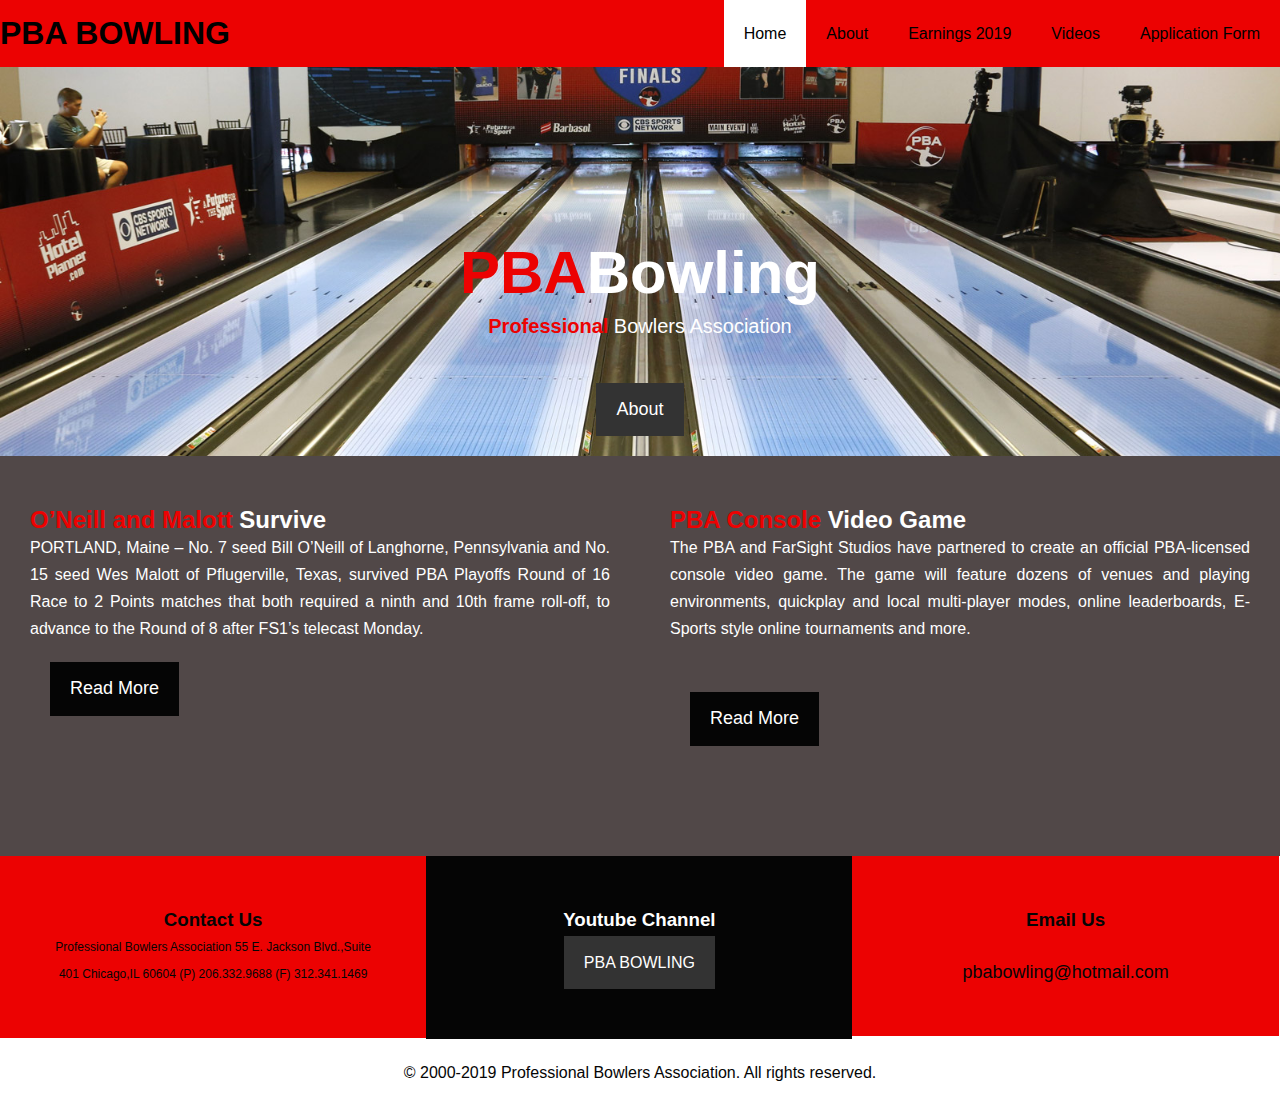
<file: index.html>
<!DOCTYPE html>
<html lang="en">
<head>
  <meta charset="UTF-8">
  <meta name="viewport" content="width=device-width, initial-scale=1.0">
  <meta http-equiv="X-UA-Compatible" content="ie=edge">
  <meta name="description" content="PBA Bowling">
  <meta name="keywords" content="boliche, bowling, torneo, tournament">
  <title>Professional Bowlers Association</title>
  <link rel="stylesheet" href="https://use.fontawesome.com/releases/v5.7.2/css/all.css" integrity="sha384-fnmOCqbTlWIlj8LyTjo7mOUStjsKC4pOpQbqyi7RrhN7udi9RwhKkMHpvLbHG9Sr" crossorigin="anonymous">
  <link rel="stylesheet" type="text/css" href="/css/styles.css">
</head>
<body>
  <nav id="navbar">
    <div class="container">
      <h1 class="logo" title="PBA BOWLING"><a href="/index.html">PBA BOWLING</a></h1>
      <ul>
        <li><a class="current" href="/index.html">Home</a></li>
        <li><a href="/about.html">About</a></li>
        <li><a href="/about2.html">Earnings 2019</a></li>
        <li><a href="/videos.html">Videos</a></li>
        <li><a href="/formulario.html">Application Form</a></li>
      </ul>
    </div>
  </nav>
  <div id="welcome">
    <div class="container">
      <div class="welcome-content">
        <h1>
          <span class="text-primary">PBA</span>Bowling
        </h1>
        <p class="lead">
           <span class="text-primary"><b>Professional</b></span> Bowlers Association
        </p>
        <a href="about.html" class="btn">About</a>
      </div>
    </div>
  </div>
  <section id="home-info" class="bg-dark">
    <div class="info-img">
      <h2>
        <span class="text-primary">O’Neill and Malott</span> Survive
      </h2>
      <p>PORTLAND, Maine  – No. 7 seed Bill O’Neill of Langhorne, Pennsylvania and No. 15 seed Wes Malott of Pflugerville, Texas, survived PBA Playoffs Round of 16 Race to 2 Points matches that both required a ninth and 10th frame roll-off, to advance to the Round of 8 after FS1’s telecast Monday.</p>
      <a href="about.html" class="btn btn-light">Read More</a>
    </div>
    <div class="info-content">
      <h2>
        <span class="text-primary">PBA Console</span> Video Game
      </h2>
      <p>The PBA and FarSight Studios have partnered to create an official PBA-licensed console video game. The game will feature dozens of venues and playing environments, quickplay and local multi-player modes, online leaderboards, E-Sports style online tournaments and more. </p>
      <a href="about.html" class="btn btn-light">Read More</a>
    </div>
  </section>
  <section id="features">
  <div class="box bg-light">
    <i class="fas fa-mobile fa-3x"></i>
    <h3>Contact Us</h3>
    <p class="letter">Professional Bowlers Association
      55 E. Jackson Blvd.,Suite 401
      Chicago,IL 60604
      (P) 206.332.9688
      (F) 312.341.1469</p>
  </div>
  <div class="box bg-primary">
    <i class="fab fa-youtube fa-3x"></i>
    <h3>Youtube Channel</h3>
    <a href="https://www.youtube.com/channel/UCy-taFzDCV-XcpTBa3pF68w" class="btn1">PBA BOWLING</a>
  </div>
  <div class="box bg-light">
    <i class="fas fa-at fa-3x"></i>
    <h3>Email Us</h3>
    <p class="letter1">pbabowling@hotmail.com</p>
  </div>
</section>
<div class="clr"></div>
<footer id="main-footer">
  <p>&copy 2000-2019 Professional Bowlers Association. All rights reserved. </p>
</footer>
</body>
</html>
</file>
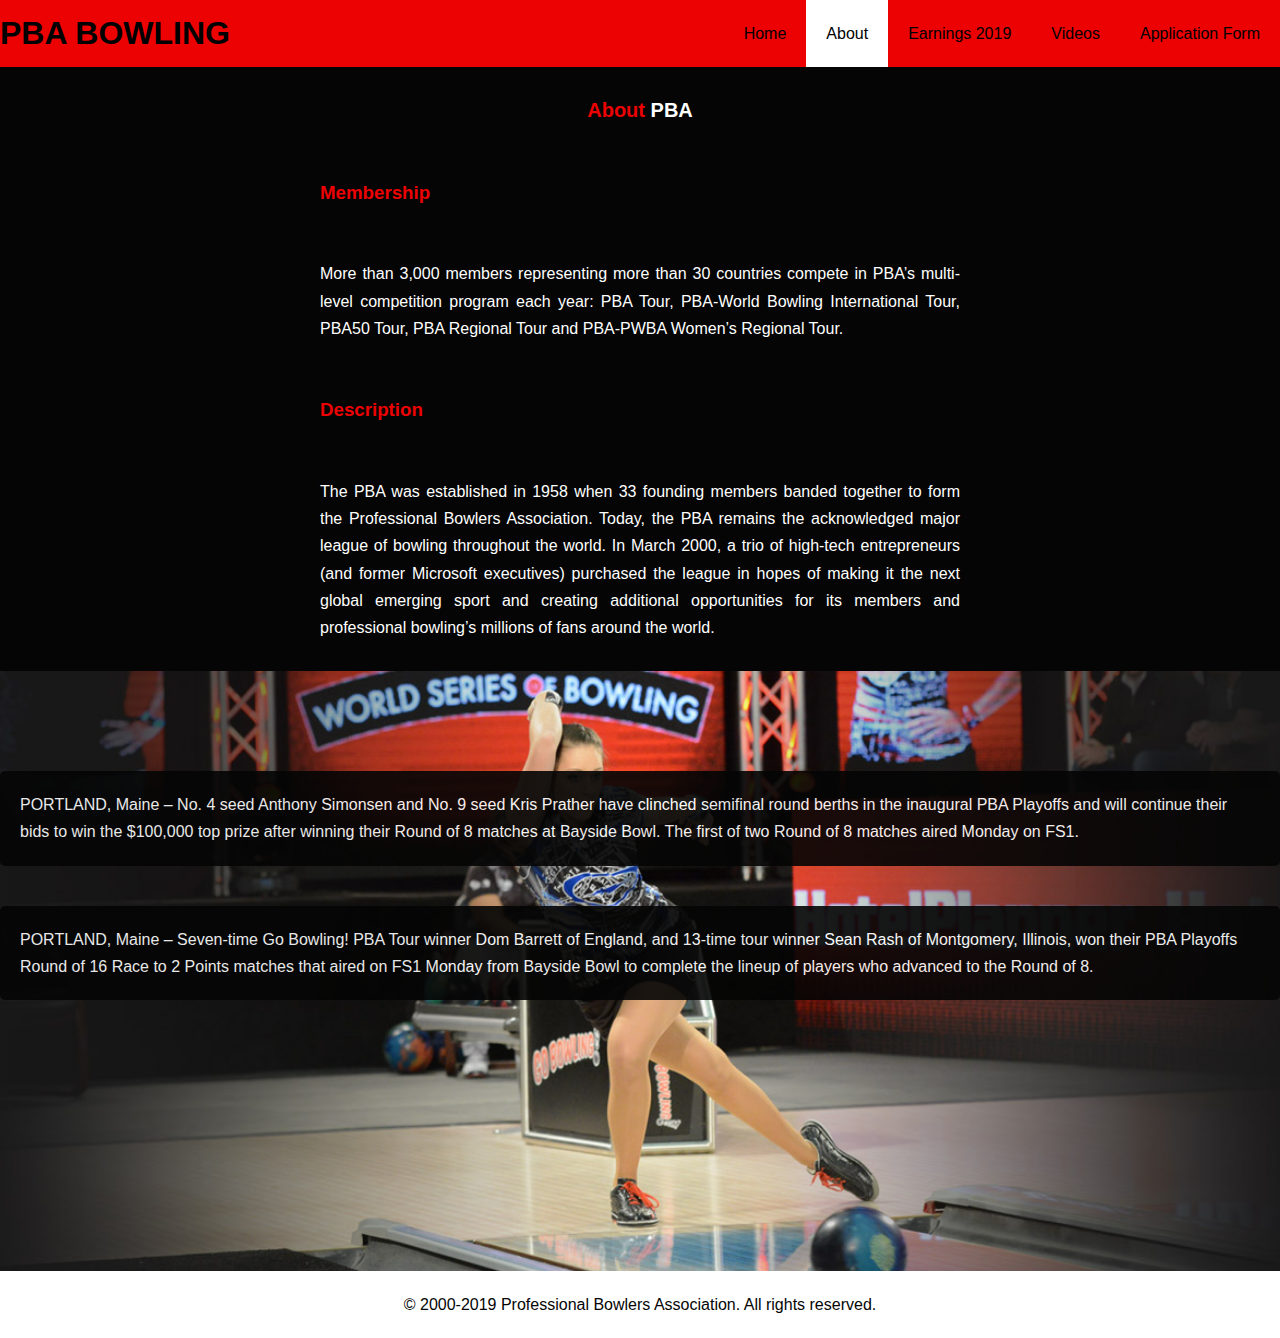
<file: about.html>
<!DOCTYPE html>
<html lang="en">
<head>
  <meta charset="UTF-8">
  <meta name="viewport" content="width=device-width, initial-scale=1.0">
  <meta http-equiv="X-UA-Compatible" content="ie=edge">
  <meta name="description" content="PBA Bowling">
  <meta name="keywords" content="boliche, bowling, torneo, tournament">
  <title>Professional Bowlers Association</title>
  <link rel="stylesheet" href="https://use.fontawesome.com/releases/v5.7.2/css/all.css" integrity="sha384-fnmOCqbTlWIlj8LyTjo7mOUStjsKC4pOpQbqyi7RrhN7udi9RwhKkMHpvLbHG9Sr" crossorigin="anonymous">
  <link rel="stylesheet" type="text/css" href="/css/styles.css">
</head>

<nav id="navbar">
  <div class="container">
    <h1 class="logo" title="PBA BOWLING"><a href="/index.html">PBA BOWLING</a></h1>
    <ul>
      <li><a href="/index.html">Home</a></li>
      <li><a class="current" href="/about.html">About</a></li>
      <li><a href="/about2.html">Earnings 2019</a></li>
      <li><a href="/videos.html">Videos</a></li>
      <li><a href="/formulario.html">Application Form</a></li>
    </ul>
  </div>
</nav>
<section id="about-info" class="bg-light py-3">
  <center>
<div class="container">
  <div class="info">
    <h1 class="l-heading"><span class="text-primary">About</span> PBA</h1><br>
    <br>
    <h3 class="text-primary">Membership</h3><br>
    <br>
    <p>More than 3,000 members representing more than 30 countries compete in PBA’s multi-level competition program each year: PBA Tour, PBA-World Bowling International Tour, PBA50 Tour, PBA Regional Tour and PBA-PWBA Women’s Regional Tour.</p><br>
    <br>
    <h3 class="text-primary">Description</h3><br>
    <br>
    <p>The PBA was established in 1958 when 33 founding members banded together to form the Professional Bowlers Association. Today, the PBA remains the acknowledged major league of bowling throughout the world. In March 2000, a trio of high-tech entrepreneurs (and former Microsoft executives) purchased the league in hopes of making it the next global emerging sport and creating additional opportunities for its members and professional bowling’s millions of fans around the world.</p>
  </div>
</section>
</center>
<div class="clr"></div>
<section id="testimonials" class="py-3">
  <div class="container">
    <div class="testimonial bg-primary">
      <p>PORTLAND, Maine  – No. 4 seed Anthony Simonsen and No. 9 seed Kris Prather have clinched semifinal round berths in the inaugural PBA Playoffs and will continue their bids to win the $100,000 top prize after winning their Round of 8 matches at Bayside Bowl. The first of two Round of 8 matches aired Monday on FS1.</p>
    </div>
    <div class="testimonial bg-primary">
      <p>PORTLAND, Maine – Seven-time Go Bowling! PBA Tour winner Dom Barrett of England, and 13-time tour winner Sean Rash of Montgomery, Illinois, won their PBA Playoffs Round of 16 Race to 2 Points matches that aired on FS1 Monday from Bayside Bowl to complete the lineup of players who advanced to the Round of 8.</p>
    </div>
  </div>
</section>
<div class="clr"></div>
<footer id="main-footer">
  <p>&copy 2000-2019 Professional Bowlers Association. All rights reserved. </p>
</footer>
</body>
</html>
</file>
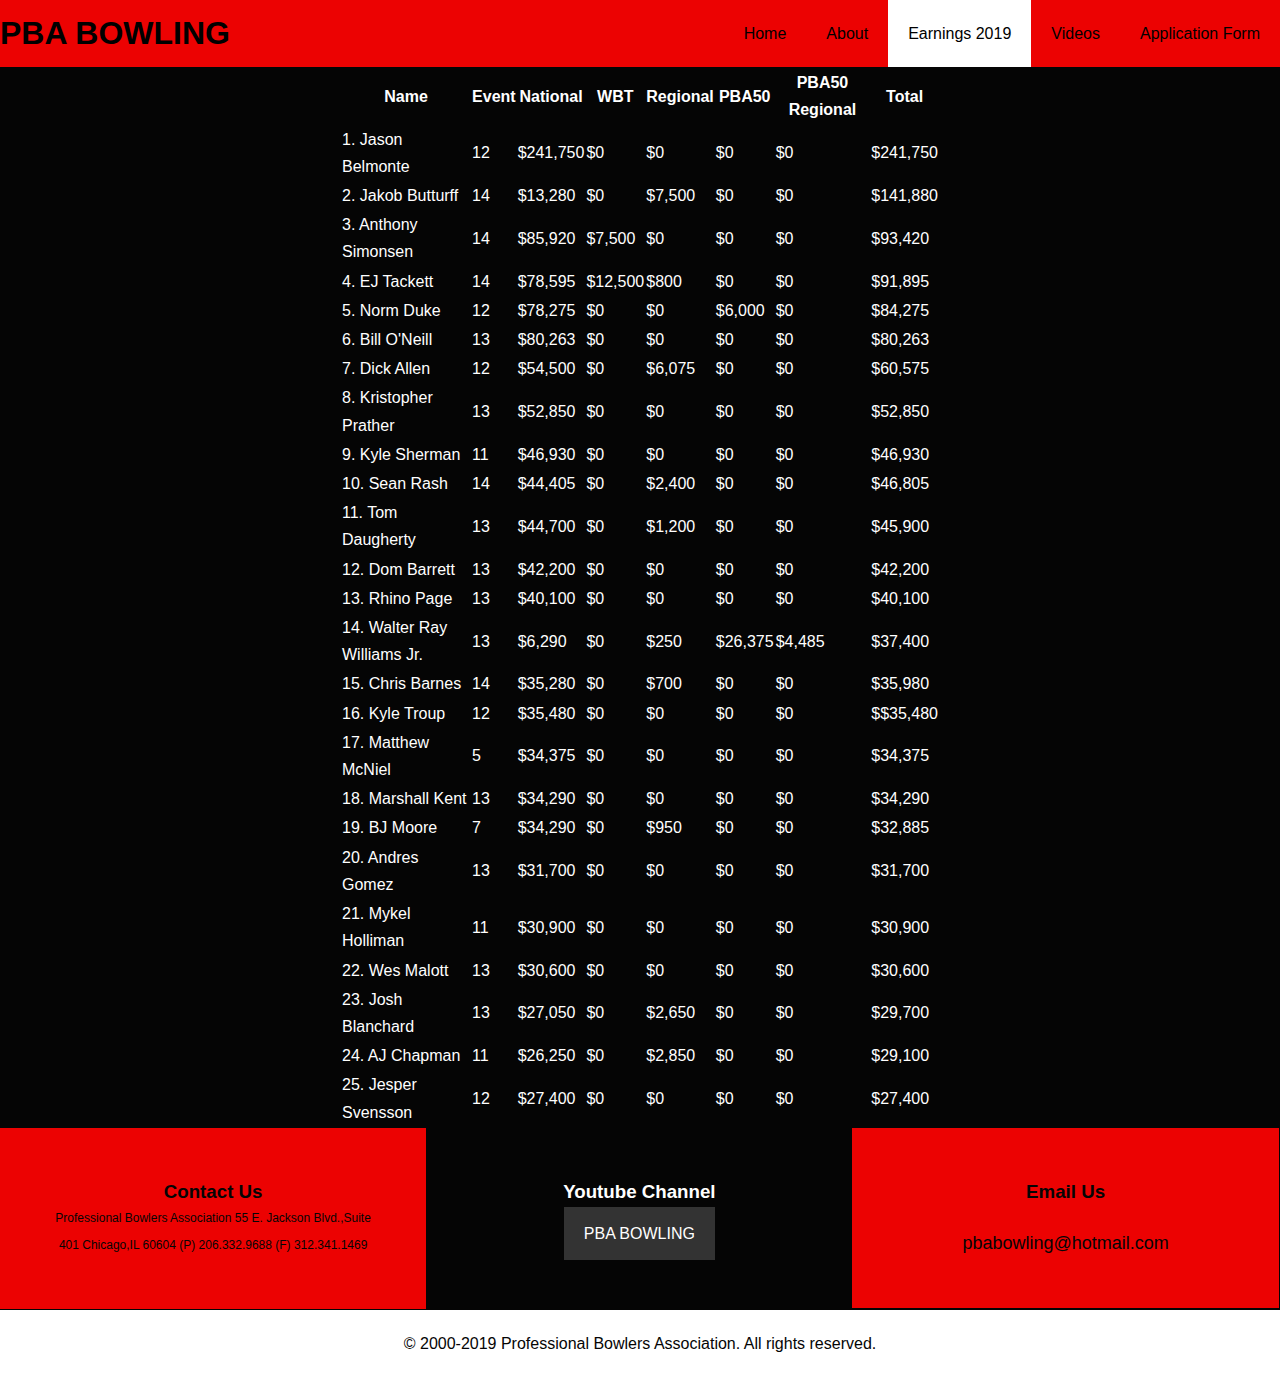
<file: about2.html>
<!DOCTYPE html>
<html lang="en">
<head>
  <meta charset="UTF-8">
  <meta name="viewport" content="width=device-width, initial-scale=1.0">
  <meta http-equiv="X-UA-Compatible" content="ie=edge">
  <meta name="description" content="PBA Bowling">
  <meta name="keywords" content="boliche, bowling, torneo, tournament">
  <title>Professional Bowlers Association</title>
  <link rel="stylesheet" href="https://use.fontawesome.com/releases/v5.7.2/css/all.css" integrity="sha384-fnmOCqbTlWIlj8LyTjo7mOUStjsKC4pOpQbqyi7RrhN7udi9RwhKkMHpvLbHG9Sr" crossorigin="anonymous">
  <link rel="stylesheet" type="text/css" href="/css/styles.css">
</head>
<body id="table">
  <nav id="navbar">
    <div class="container">
      <h1 class="logo" title="PBA BOWLING"><a href="/index.html">PBA BOWLING</a></h1>
      <ul>
        <li><a href="/index.html">Home</a></li>
        <li><a href="/about.html">About</a></li>
        <li><a class="current" href="/about2.html">Earnings 2019</a></li>
        <li><a href="/videos.html">Videos</a></li>
        <li><a href="/formulario.html">Application Form</a></li>
      </ul>
    </div>
  </nav>
<p>
  <center>
  <table class="table2" style="width: 600px" id="table">
      <thead>
        <tr class="table1">
          <th>Name</th>
          <th>Event</th>
          <th>National</th>
          <th>WBT</th>
          <th>Regional</th>
          <th>PBA50</th>
          <th>PBA50 Regional</th>
          <th>Total</th>
        </tr>
      </thead>
      <tbody>
        <tr class="table1">
        <td>1. Jason Belmonte</td>
        <td>12</td>
        <td>$241,750</td>
        <td>$0</td>
        <td>$0</td>
        <td>$0</td>
        <td>$0</td>
        <td>$241,750</td>
      </tr>
      <tr class="table1">
        <td>2. Jakob Butturff</td>
        <td>14</td>
        <td>$13,280</td>
        <td>$0</td>
        <td>$7,500</td>
        <td>$0</td>
        <td>$0</td>
        <td>$141,880</td>
      </tr>
      <tr class="table1">
        <td>3. Anthony Simonsen</td>
        <td>14</td>
        <td>$85,920</td>
        <td>$7,500</td>
        <td>$0</td>
        <td>$0</td>
        <td>$0</td>
        <td>$93,420</td>
        <tr class="table1">
        <td>4. EJ Tackett</td>
        <td>14</td>
        <td>$78,595</td>
        <td>$12,500</td>
        <td>$800</td>
        <td>$0</td>
        <td>$0</td>
        <td>$91,895</td>
      </tr>
      <tr class="table1">
        <td>5. Norm Duke</td>
        <td>12</td>
        <td>$78,275</td>
        <td>$0</td>
        <td>$0</td>
        <td>$6,000</td>
        <td>$0</td>
        <td>$84,275</td>
      </tr>
      <tr class="table1">
        <td>6. Bill O'Neill</td>
        <td>13</td>
        <td>$80,263</td>
        <td>$0</td>
        <td>$0</td>
        <td>$0</td>
        <td>$0</td>
        <td>$80,263</td>
        </tr>
        <tr class="table1">
        <td>7. Dick Allen</td>
        <td>12</td>
        <td>$54,500</td>
        <td>$0</td>
        <td>$6,075</td>
        <td>$0</td>
        <td>$0</td>
        <td>$60,575</td>
      </tr>
      <tr class="table1">
      <td>8. Kristopher Prather</td>
      <td>13</td>
      <td>$52,850</td>
      <td>$0</td>
      <td>$0</td>
      <td>$0</td>
      <td>$0</td>
      <td>$52,850</td>
    </tr>
    <tr class="table1">
    <td>9. Kyle Sherman</td>
    <td>11</td>
    <td>$46,930</td>
    <td>$0</td>
    <td>$0</td>
    <td>$0</td>
    <td>$0</td>
    <td>$46,930</td>
  </tr>
  <tr class="table1">
  <td>10. Sean Rash</td>
  <td>14</td>
  <td>$44,405</td>
  <td>$0</td>
  <td>$2,400</td>
  <td>$0</td>
  <td>$0</td>
  <td>$46,805</td>
</tr>
<tr class="table1">
<td>11. Tom Daugherty</td>
<td>13</td>
<td>$44,700</td>
<td>$0</td>
<td>$1,200</td>
<td>$0</td>
<td>$0</td>
<td>$45,900</td>
</tr>
<tr class="table1">
<td>12. Dom Barrett</td>
<td>13</td>
<td>$42,200</td>
<td>$0</td>
<td>$0</td>
<td>$0</td>
<td>$0</td>
<td>$42,200</td>
</tr>
<tr class="table1">
<td>13. Rhino Page</td>
<td>13</td>
<td>$40,100</td>
<td>$0</td>
<td>$0</td>
<td>$0</td>
<td>$0</td>
<td>$40,100</td>
</tr>
<tr class="table1">
<td>14. Walter Ray Williams Jr.</td>
<td>13</td>
<td>$6,290</td>
<td>$0</td>
<td>$250</td>
<td>$26,375</td>
<td>$4,485</td>
<td>$37,400</td>
</tr>
<tr class="table1">
<td>15. Chris Barnes</td>
<td>14</td>
<td>$35,280</td>
<td>$0</td>
<td>$700</td>
<td>$0</td>
<td>$0</td>
<td>$35,980</td>
</tr>
<tr class="table1">
<td>16. Kyle Troup</td>
<td>12</td>
<td>$35,480</td>
<td>$0</td>
<td>$0</td>
<td>$0</td>
<td>$0</td>
<td>$$35,480</td>
</tr>
<tr class="table1">
<td>17. Matthew McNiel</td>
<td>5</td>
<td>$34,375</td>
<td>$0</td>
<td>$0</td>
<td>$0</td>
<td>$0</td>
<td>$34,375</td>
</tr>
<tr class="table1">
<td>18. Marshall Kent</td>
<td>13</td>
<td>$34,290</td>
<td>$0</td>
<td>$0</td>
<td>$0</td>
<td>$0</td>
<td>$34,290</td>
</tr>
<tr class="table1">
<td>19. BJ Moore</td>
<td>7</td>
<td>$34,290</td>
<td>$0</td>
<td>$950</td>
<td>$0</td>
<td>$0</td>
<td>$32,885</td>
</tr>
<tr class="table1">
<td>20. Andres Gomez</td>
<td>13</td>
<td>$31,700</td>
<td>$0</td>
<td>$0</td>
<td>$0</td>
<td>$0</td>
<td>$31,700</td>
</tr>
<tr class="table1">
<td>21. Mykel Holliman</td>
<td>11</td>
<td>$30,900</td>
<td>$0</td>
<td>$0</td>
<td>$0</td>
<td>$0</td>
<td>$30,900</td>
</tr>
<tr class="table1">
<td>22. Wes Malott</td>
<td>13</td>
<td>$30,600</td>
<td>$0</td>
<td>$0</td>
<td>$0</td>
<td>$0</td>
<td>$30,600</td>
</tr>
<tr class="table1">
<td>23. Josh Blanchard</td>
<td>13</td>
<td>$27,050</td>
<td>$0</td>
<td>$2,650</td>
<td>$0</td>
<td>$0</td>
<td>	$29,700</td>
</tr>
<tr class="table1">
<td>24. AJ Chapman</td>
<td>11</td>
<td>$26,250</td>
<td>$0</td>
<td>$2,850</td>
<td>$0</td>
<td>$0</td>
<td>$29,100</td>
</tr>
<tr class="table1">
<td>25. Jesper Svensson</td>
<td>12</td>
<td>$27,400</td>
<td>$0</td>
<td>$0</td>
<td>$0</td>
<td>$0</td>
<td>$27,400</td>
</tr>
      </tbody>
    </table>
    </center>
    <section id="features">
    <div class="box bg-light">
      <i class="fas fa-mobile fa-3x"></i>
      <h3>Contact Us</h3>
      <p class="letter">Professional Bowlers Association
        55 E. Jackson Blvd.,Suite 401
        Chicago,IL 60604
        (P) 206.332.9688
        (F) 312.341.1469</p>
    </div>
    <div class="box bg-primary">
      <i class="fab fa-youtube fa-3x"></i>
      <h3>Youtube Channel</h3>
      <a href="https://www.youtube.com/channel/UCy-taFzDCV-XcpTBa3pF68w" class="btn1">PBA BOWLING</a>
    </div>
    <div class="box bg-light">
      <i class="fas fa-at fa-3x"></i>
      <h3>Email Us</h3>
      <p class="letter1">pbabowling@hotmail.com</p>
    </div>
  </section>
    <div class="clr"></div>
    <footer id="main-footer">
      <p>&copy 2000-2019 Professional Bowlers Association. All rights reserved. </p>
    </footer>
    </body>
    </html>
</file>
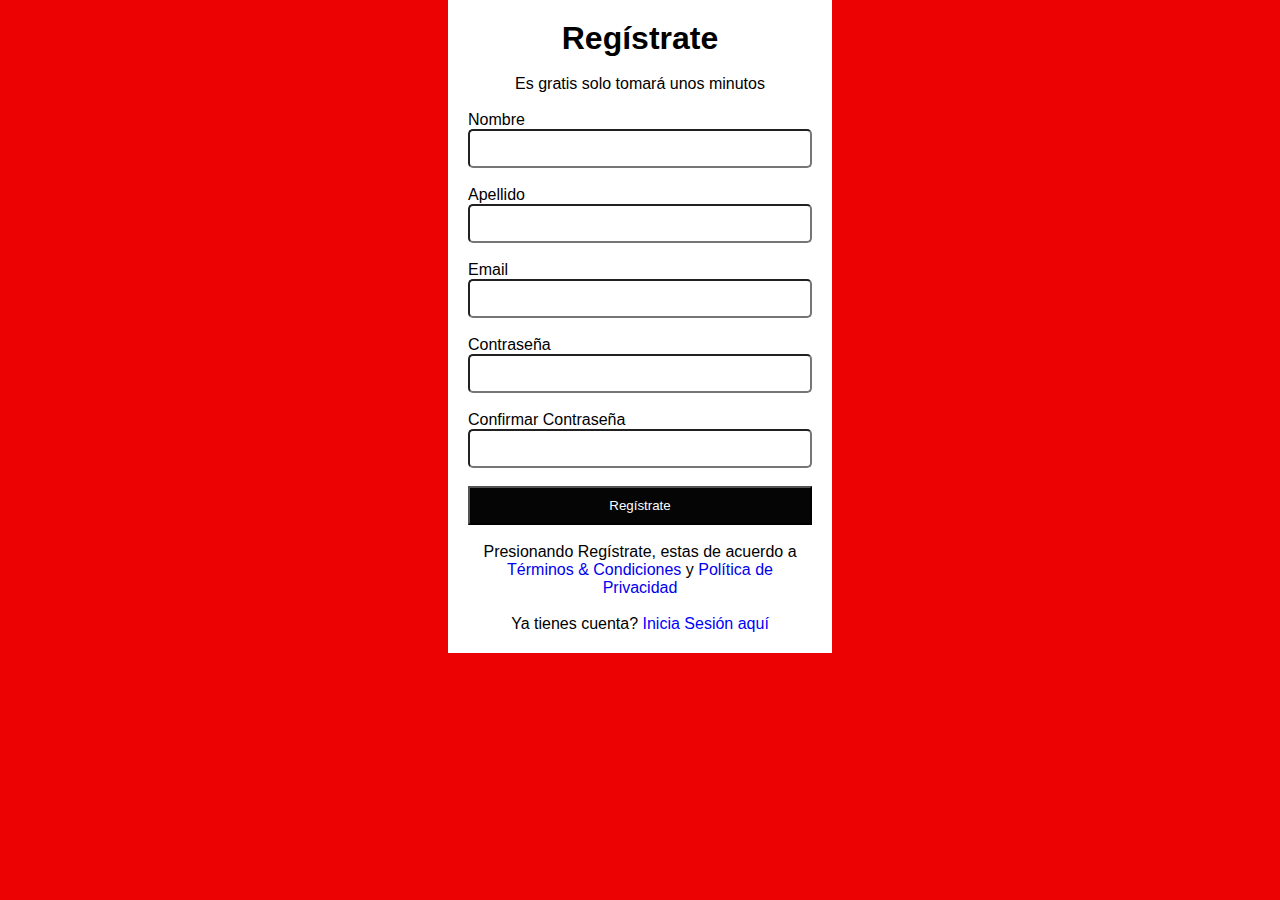
<file: formulario.html>
<!DOCTYPE html>
<html lang="en">
  <head>
    <meta charset="UTF-8" />
    <meta name="viewport" content="width=device-width, initial-scale=1.0" />
    <meta http-equiv="X-UA-Compatible" content="ie=edge" />
    <title>Application Form</title>
    <link
      href="https://fonts.googleapis.com/css?family=Raleway"
      rel="stylesheet"
    />
    <style>

      * {
        margin: auto;
        box-sizing: border-box;
      }

      body {
        background-color: rgb(236, 2, 2);
      }

      a {
        text-decoration: none;
      }

      #container {
        background-color: #ffff;
        padding: 30%;
        margin: auto;
        text-align: center;
        max-width: 30%;
        padding: 20px;
      }

      .form-wrap {
        font-family: Verdana, Arial, Tahoma;
      }

      .form-wrap h1,
      .form-wrap p {
        text-align: center;
      }

      .form-wrap .form-group {
        width: 100%;
        text-align: left;
      }

      .form-wrap .form-group label {
        display: block;
      }

      .form-wrap .form-group input {
        width: 100%;
        padding: 10px;
        border-radius: 5px;
        border-width: 2px;
      }

      .form-wrap button {
        width: 100%;
        padding: 10px;
        display: block;
        background-color: #050505;
        color: #ffff;
      }

      .form-wrap button:hover {
        background-color: rgb(236, 2, 2);
      }

      .form-wrap .bottom-text {
        text-align: center;
      }

      footer {
        text-align: center;
      }

      .letras a{
        font-family: Verdana, Arial, Tahoma;
        color: blue;
      }
      .letras a:active{
        color: red;
      }

      .letras{
        font-family: Verdana, Arial, Tahoma;
      }

      footer a  {
        font-family: Verdana, Arial, Tahoma;
        color: #49c1a2;
      }
    </style>
  </head>
  <body>
    <form action="mailto:thealezroc@gmail.com" method="post" enctype="Text/plain">
    <div id="container">
      <div class="form-wrap">
        <h1>Regístrate</h1><br>
        <p>Es gratis solo tomará unos minutos</p>
        <br>
        <form>
          <div class="form-group">
            <label for="first-name">Nombre</label>
            <input type="text" name="firstName" id="first-name" />
          </div>
          <br>
          <div class="form-group">
            <label for="last-name">Apellido</label>
            <input type="text" name="lastName" id="last-name" />
          </div>
          <br>
          <div class="form-group">
            <label for="email">Email</label>
            <input type="email" name="email" id="email" />
          </div>
          <br>
          <div class="form-group">
            <label for="password">Contraseña</label>
            <input type="password" name="password" id="password" />
          </div>
          <br>
          <div class="form-group">
            <label for="password2">Confirmar Contraseña</label>
            <input type="password" name="pasword2" id="password2" />
          </div>
          <br>
          <button type="submit" class="btn">Regístrate</button>
          <br>
          <p class="bottom-text">
            Presionando Regístrate, estas de acuerdo a
            <a href="#">Términos & Condiciones</a> y
            <a href="#">Política de Privacidad</a>
          </p>
        </form>
      </div>
      <footer>
        <br>
        <p class="letras">Ya tienes cuenta? <a href="#">Inicia Sesión aquí</a></p>
      </footer>
    </div>
  </body>
</html>
</file>
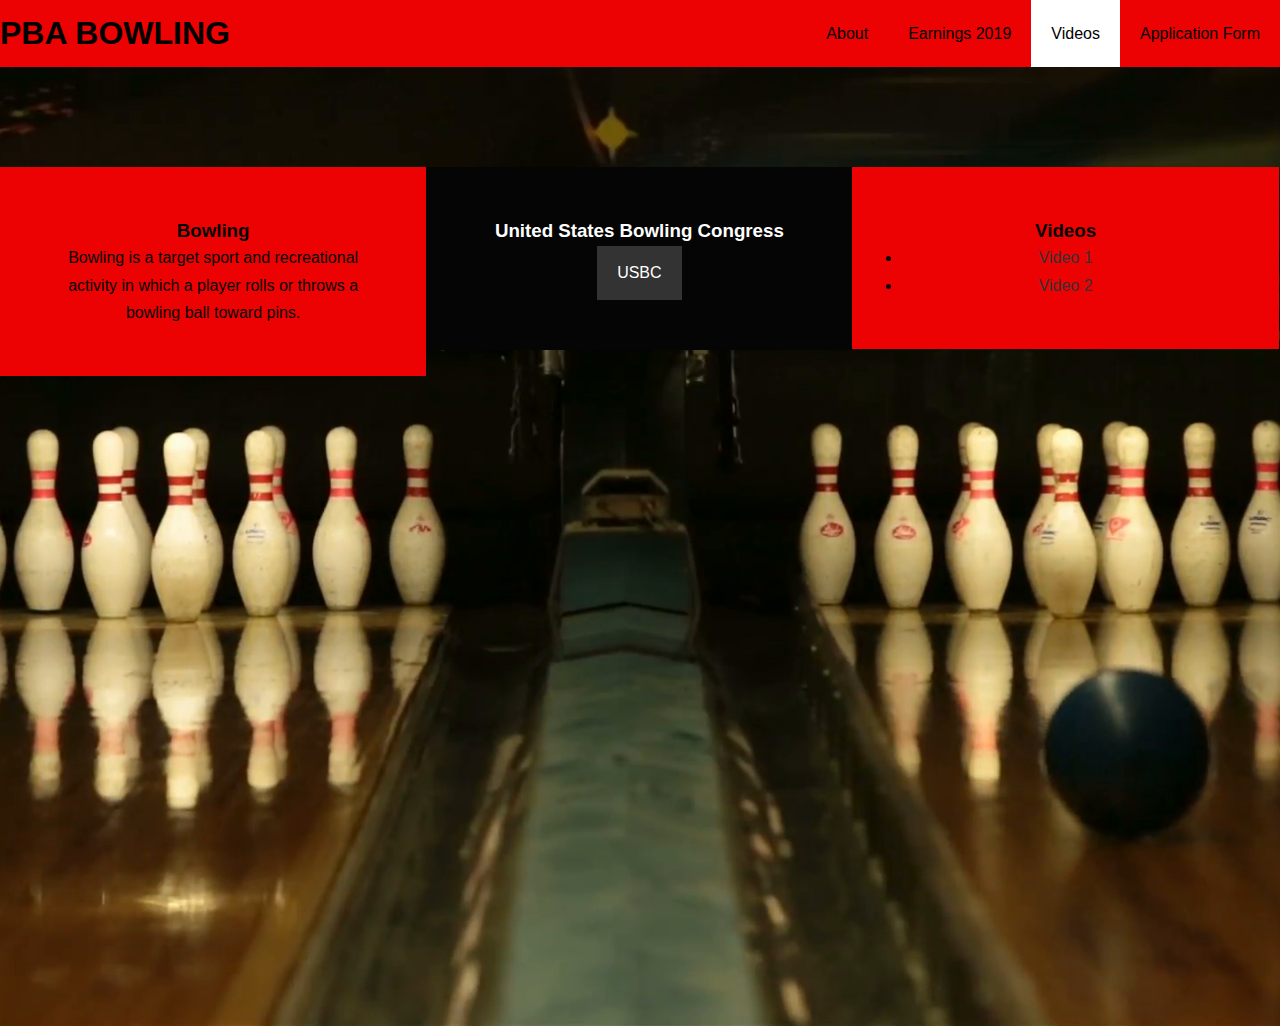
<file: videos.html>
<!DOCTYPE html>
<html lang="en">
<head>
  <meta charset="UTF-8">
  <meta name="viewport" content="width=device-width, initial-scale=1.0">
  <meta http-equiv="X-UA-Compatible" content="ie=edge">
  <meta name="description" content="PBA Bowling">
  <meta name="keywords" content="boliche, bowling, torneo, tournament">
  <title>Professional Bowlers Association</title>
  <link rel="stylesheet" href="https://use.fontawesome.com/releases/v5.7.2/css/all.css" integrity="sha384-fnmOCqbTlWIlj8LyTjo7mOUStjsKC4pOpQbqyi7RrhN7udi9RwhKkMHpvLbHG9Sr" crossorigin="anonymous">
  <link rel="stylesheet" type="text/css" href="/css/styles.css">
</head>
<body>
  <nav id="navbar">
    <div class="container">
      <h1 class="logo" title="PBA BOWLING"><a href="/index.html">PBA BOWLING</a></h1>
      <ul>
        <li><a href="/about.html">About</a></li>
        <li><a href="/about2.html">Earnings 2019</a></li>
        <li><a  class="current "href="/videos.html">Videos</a></li>
        <li><a href="/formulario.html">Application Form</a></li>
      </ul>
    </div>
  </nav>
  <section id="testimonials1" class="py-3">
    <section id="features">
      <div class="box bg-light">
        <i class="fas fa-bowling-ball"></i>
        <h3>Bowling</h3>
        <p>Bowling is a target sport and recreational activity in which a player rolls or throws a bowling ball toward pins.</p>
      </div>
      <div class="box bg-primary">
        <i class="fab fa-chrome fa-3x"></i>
        <h3>United States Bowling Congress</h3>
        <a href="https://www.bowl.com" target="_blank" class="btn1">USBC</a>
      </div>
      <div class="box bg-light">
        <i class="fas fa-film fa-3x"></i>
        <h3>Videos</h3>
        <ul>
          <li><a href="https://www.youtube.com/watch?v=dJxkiQLECH4" target="_blank"> Video 1</a></li>
        <li><a class="current" href="/videos/video.mp4" target="_blank">Video 2</a></li>
        </ul>
      </div>
      <center>
      <iframe width="560" height="315" src="https://www.youtube.com/embed/QFv0PZxdWRE" frameborder="0" allow="accelerometer; autoplay; encrypted-media; gyroscope; picture-in-picture" allowfullscreen></iframe>
      <iframe width="560" height="315" src="https://www.youtube.com/embed/e3JR4IDtZtY" frameborder="0" allow="accelerometer; autoplay; encrypted-media; gyroscope; picture-in-picture" allowfullscreen></iframe>
      </center>
        </section>
        </body>
        </html>
</file>
<file: css/styles.css>
/* Estilo Menú */
html, body {
 font-family: 'Segoe UI', Tahoma, Geneva, Verdana, sans-serif;
 line-height: 1.7em;
}

* {
 margin: 0;
 padding: 0;
 box-sizing: border-box;
}

a {
 color: #333;
 text-decoration: none;
}
/* Navbar */
#navbar {
  background-color: rgb(236, 2, 2);
  color: #fff;
  overflow: auto;
}

#navbar a {
 color: black;
}

#navbar h1 {
 float: left;
 padding-top: 20px;
}

#navbar ul {
 list-style: none;
 float: right;
}

#navbar ul li{
 float: left;
}

#navbar ul li a {
 display: block;
 padding: 20px;
 text-align: center;
}

#navbar ul li a:hover,
#navbar ul li a.current {
 border-color: #3d8e33;
 background: #FFF;
 color: #black;
}

#welcome{
  background: url('/imagenes/7.jpg') no-repeat center center/cover;
}

.text-primary {
  color: rgb(236, 2, 2);
}

.lead {
  font-size: 20px;
}

.btn {
  display: inline-block;
  font-size: 18px;
  color: #fff;
  background: #333;
  padding: 13px 20px;
  border: none;
  cursor: pointer;
  margin: 20px;
}

.btn:hover {
  background-color: rgb(236, 2, 2);
}

#welcome .welcome-content {
  color: #fff;
  text-align: center;
  padding-top: 170px;
}

#welcome .welcome-content h1 {
  font-size: 60px;
  line-height: 1.2em;
}

#welcome .welcome-content p {
  padding-bottom: 20px;
  line-height: 1.7em;
}

.btn-light {
  background: #050505;
  color: #ffff;
}

.bg-dark {
  background: rgb(81, 72, 72);
  color: #fff;
}

.bg-light {
  background: rgb(236, 2, 2);
  color: #050505;
}

.bg-primary {
  background: #050505;
  color: #ffff;
}

.btn1{
  display: inline-block;
  border: none;
  cursor: pointer;
  color: #fff;
  background: #333;
  padding: 13px 20px;
  margin-bottom: auto;
  margin-top: 2px;
}

.btn1:hover {
  background-color: rgb(236, 2, 2);
}

.letter{
  font-size: 12px;
}

.letter1{
  font-size: 18px;
  padding-top: 25.5px;
}

#home-info {
  height: 400px;
}

#home-info .info-img {
  float: left;
  width: 50%;
  background-color: #5BBF21
  min-height: 100%;
  padding: 50px 30px;
  overflow: hidden;
  text-align: justify;
}

#home-info .info-content {
  float: right;
  width: 50%;
  height: 100%;
  text-align: justify;
  padding: 50px 30px;
  overflow: hidden;
}

#home-info .info-content p {
  padding-bottom: 30px
}

#home-info .info-img{
  padding-bottom: 30px
}
.box {
  float: left;
  width: 33.3%;
  padding: 50px;
  text-align: center;
}
.box i {
  margin-bottom: 10px;
}

.clr {
  clear: both;
}

#main-footer {
  text-align: center;
  background: #ffff;
  color: #050505;
  padding: 20px;
}

.l-heading {
  font-size: 20px;
}

/* Padding */

.py-1 { padding: 10px 0; }
.py-2 { padding: 20px 0; }
.py-3 { padding: 30px 0; }

/* PASO 16*/
/* Acerca de */

#about-info .info-right {
  float: right;
  width: 50%;
  min-height: 100%;
}

#about-info .l-heading{
  text-align: center;
}

#about-info .info{
  text-align: center;
  text-align: justify;
  width: 50%;
  min-height: 100%;
  color: #ffff;
}

#about-info{
  background: #050505;
}

#testimonials {
  height: 600px;
  background: url('/imagenes/6.jpg') no-repeat center center/cover;
  padding-top: 100px;
}

#testimonials h2 {
  color: #fff;
  text-align: center;
  padding-bottom: 40px;
}

#testimonials .testimonial {
  padding: 20px;
  margin-bottom: 40px;
  border-radius: 5px;
  opacity: 0.9;
}
/* border-radius para obtener el efecto redondo de las imágenes */
#testimonials .testimonial img {
  width: 100px;
  float: left;
  margin-right: 20px;
  border-radius: 50%;
}

#testimonials1 {
  height: auto;
  background: url('/imagenes/5.png') no-repeat center center/cover;
  padding-top: 100px;
}
/* Forma de Contacto */

#contact-form .form-group {
  margin-bottom: 20px;
}

#contact-form label {
  display: block;
  margin-bottom: 5px;
}

#contact-form input,
#contact-form textarea {
  width: 100%;
  padding: 10px;
  border: 1px #ddd solid;
}

#contact-form textarea {
  height: 200px;
}


/* La propiedad focus se presenta cuando el usuario selecciona un input en este caso el resultado será un cambio de color en el borde de los inputs y de los textarea al momento de seleccionarlos */
#contact-form input:focus,
#contact-form textarea:focus {
  outline: none;
  border-color: #5BBF21;
}

#table{
  background: #050505;
}

#table .table1{
  color: #ffff;
}
</file>
